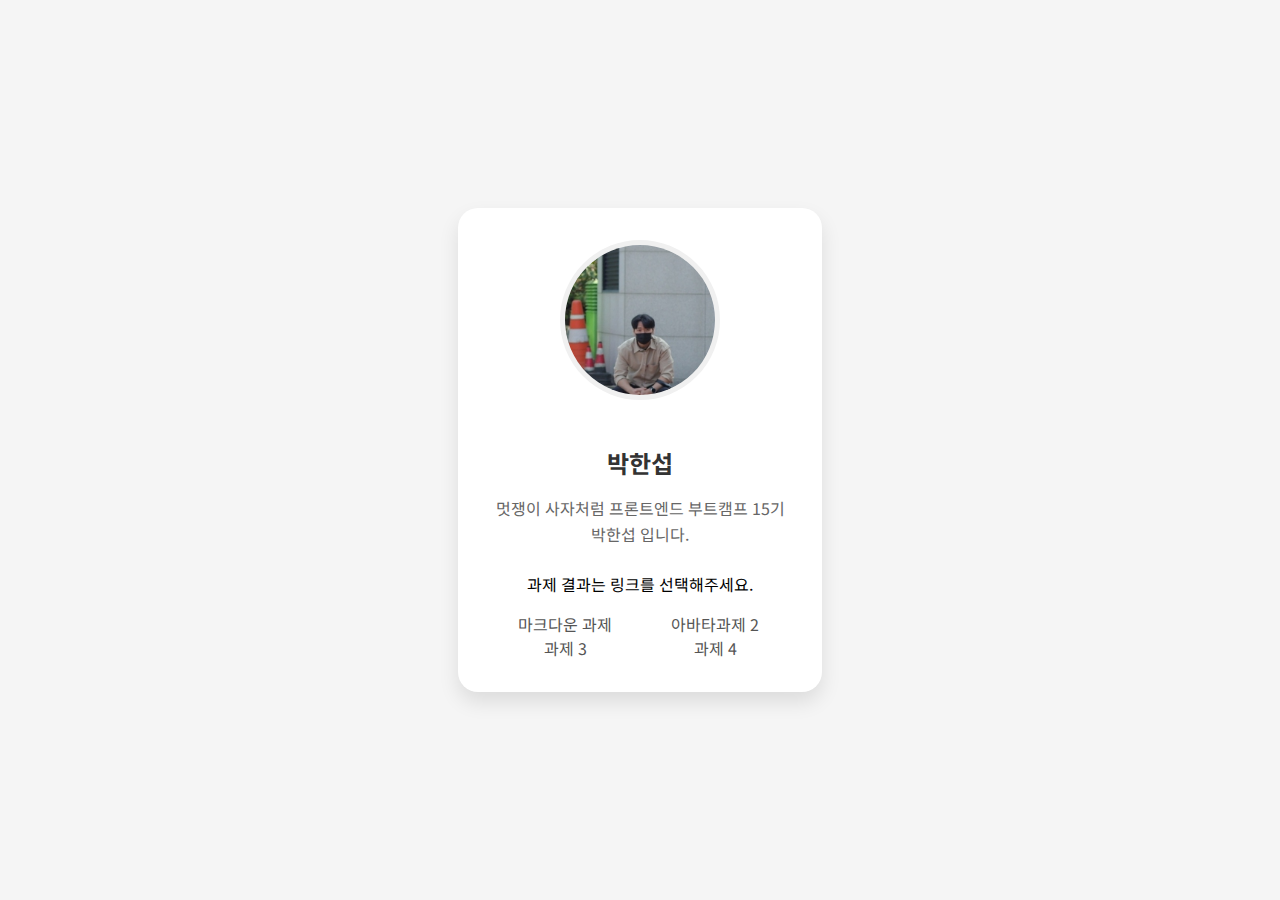
<file: index.html>
<!doctype html>
<html lang="ko">
  <head>
    <meta charset="UTF-8" />
    <meta name="viewport" content="width=device-width, initial-scale=1.0" />
    <title>HTML/CSS 과제</title>
    <style>
      body {
        margin: 0;
        padding: 0;
        font-family: 'Noto Sans KR', sans-serif;
        background-color: #f5f5f5;
        display: flex;
        justify-content: center;
        align-items: center;
        min-height: 100vh;
      }

      .profile-card {
        background: white;
        border-radius: 20px;
        box-shadow: 0 10px 20px rgba(0, 0, 0, 0.1);
        padding: 2rem;
        width: 300px;
        text-align: center;
      }

      .profile-image {
        width: 150px;
        height: 150px;
        border-radius: 50%;
        margin-bottom: 1.5rem;
        object-fit: cover;
        border: 5px solid #f0f0f0;
      }

      .name {
        font-size: 1.5rem;
        font-weight: bold;
        color: #333;
        margin-bottom: 0.5rem;
      }

      .bio {
        color: #666;
        line-height: 1.6;
        margin-bottom: 1.5rem;
      }

      .homework-links {
        display: flex;
        justify-content: center;
        flex-wrap: wrap;
        margin: 0;
        padding: 0;
        list-style: none;
      }

      .homework-links li {
        width: 50%;
      }

      .homework-links a {
        display: block;
        text-align: center;
        color: #555;
        text-decoration: none;
        transition: color 0.3s ease;
      }

      .homework-links a:hover {
        color: #007bff;
      }
    </style>
    <link href="https://fonts.googleapis.com/css2?family=Noto+Sans+KR:wght@400;700&display=swap" rel="stylesheet" />
    <link rel="stylesheet" href="https://cdnjs.cloudflare.com/ajax/libs/font-awesome/5.15.4/css/all.min.css" />
  </head>
  <body>
    <div class="profile-card">
      <!-- 상대 경로로 이미지 삽입하기 -->
      <img src="./src/assets/profiles/HSP.jpg" alt="박한섭" class="profile-image" />
      <h1 class="name">박한섭</h1>
      <p class="bio">멋쟁이 사자처럼 프론트엔드 부트캠프 15기 박한섭 입니다.</p>
      <p>과제 결과는 링크를 선택해주세요.</p>
      <ul class="homework-links">
        <li><a href="./src/md/markdown.md">마크다운 과제</a></li>
        <li><a href="./src/avatars/avatars.html">아바타과제 2</a></li>
        <li><a href="">과제 3</a></li>
        <li><a href="">과제 4</a></li>
      </ul>
    </div>
  </body>
</html>
</file>
